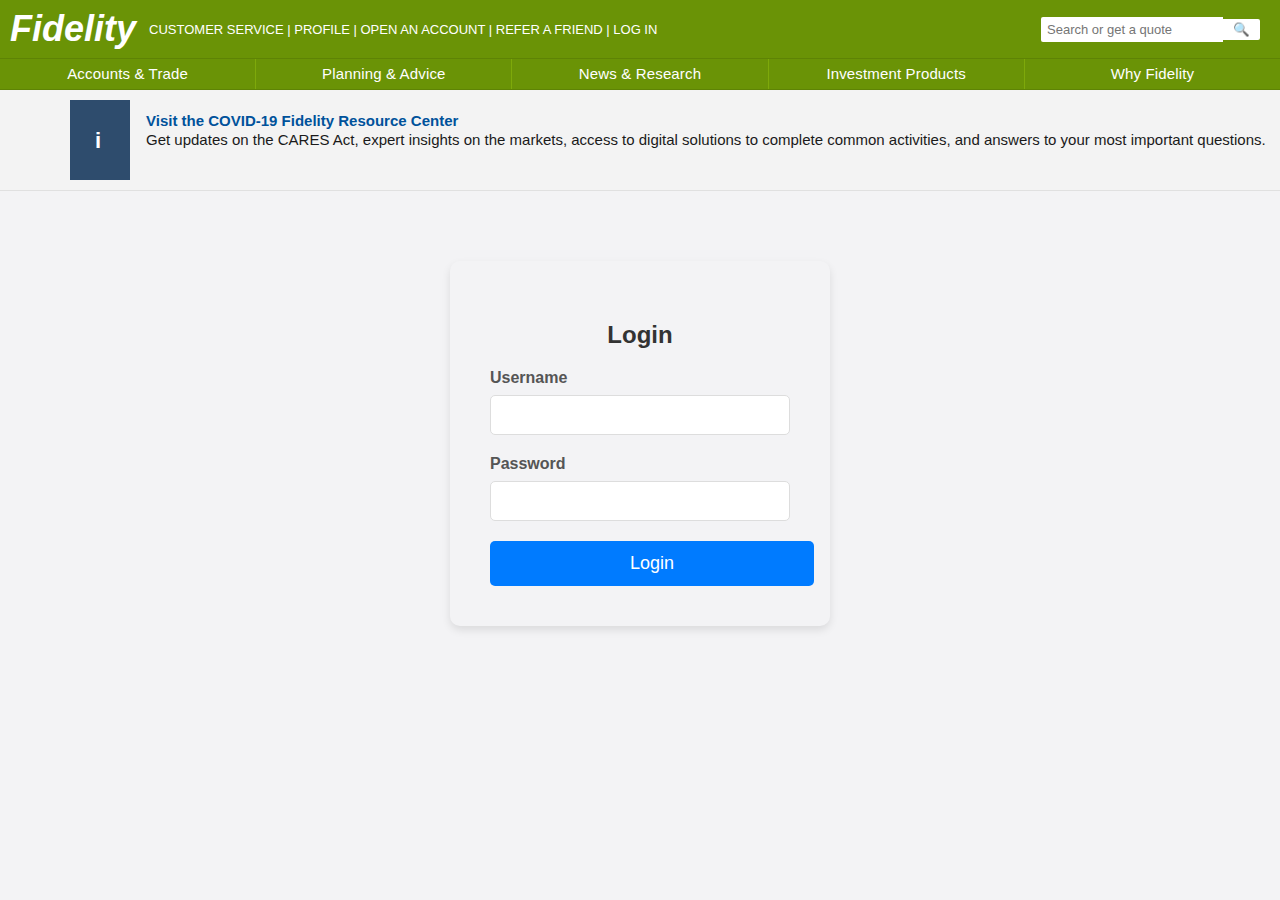
<file: index.html>
<!DOCTYPE html>
<html lang="en">
  <head>
    <meta charset="UTF-8" />
    <title>Fidelity Navbar</title>
    <link rel="stylesheet" href="style.css" />
  </head>
  <body>
    <div class="topbar">
      <div class="topbar-left">
        <h1><i>Fidelity</i></h1>
        <div class="top-links">
          CUSTOMER SERVICE | PROFILE | OPEN AN ACCOUNT | REFER A FRIEND | LOG IN
        </div>
      </div>
      <div class="topbar-right">
        <input
          type="text"
          class="search-box"
          placeholder="Search or get a quote"
        />
        <button class="search-btn">🔍</button>
      </div>
    </div>
    <div class="mainnav">
      <a href="second.html">Accounts & Trade</a>
      <a href="second.html">Planning & Advice</a>
      <a href="second.html">News & Research</a>
      <a href="second.html">Investment Products</a>
      <a href="second.html">Why Fidelity</a>
    </div>

    <div class="banner">
      <div class="banner-icon"></div>
      <div class="banner-content">
        <strong>Visit the COVID-19 Fidelity Resource Center</strong>
        <span
          >Get updates on the CARES Act, expert insights on the markets, access
          to digital solutions to complete common activities, and answers to
          your most important questions.</span
        >
      </div>
    </div>
    
  <div class="login-container">
        <h2>Login</h2>
        <form>
            <div class="input-group">
                <label for="username">Username</label>
                <input type="text" id="username" name="username" required>
            </div>
            <div class="input-group">
                <label for="password">Password</label>
                <input type="password" id="password" name="password" required>
            </div>
            <a href="second.html" class="login-btn">Login</a>
        </form>
    </div>
   
  </body>
</html>
</file>
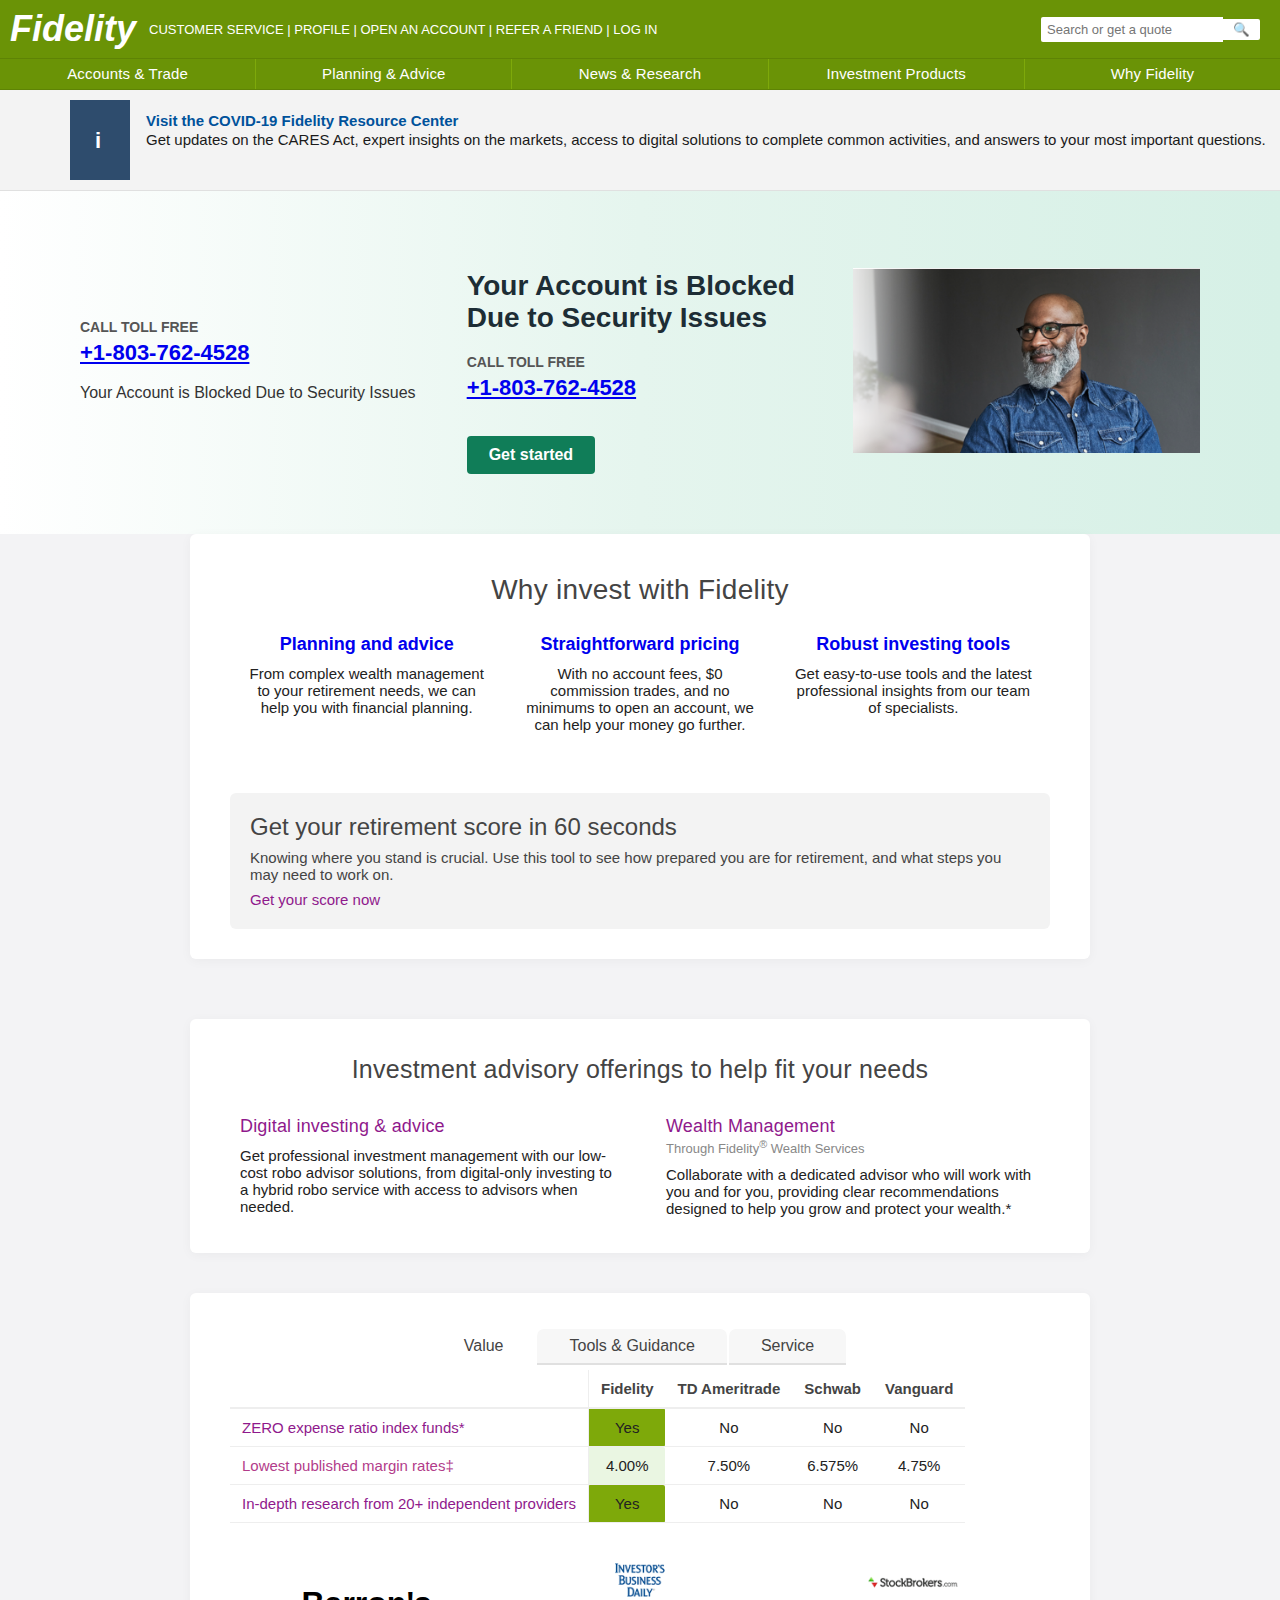
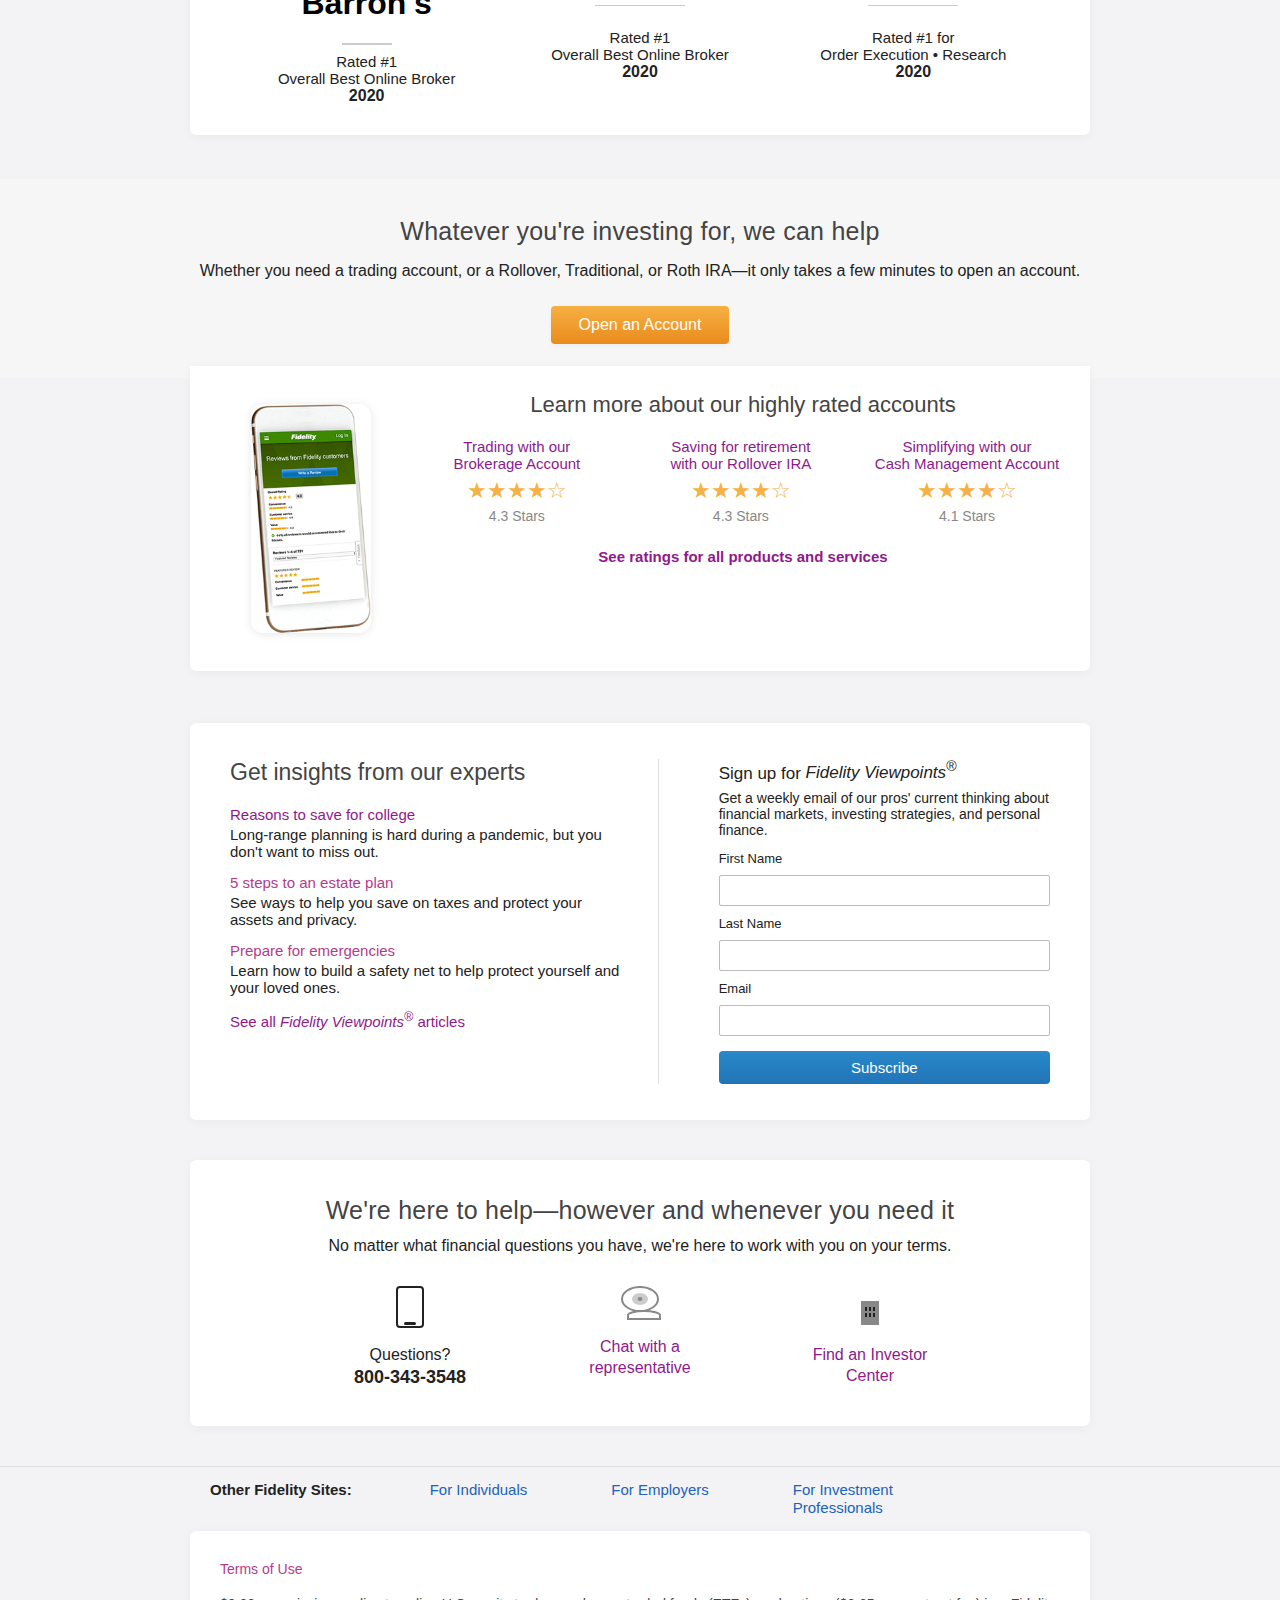
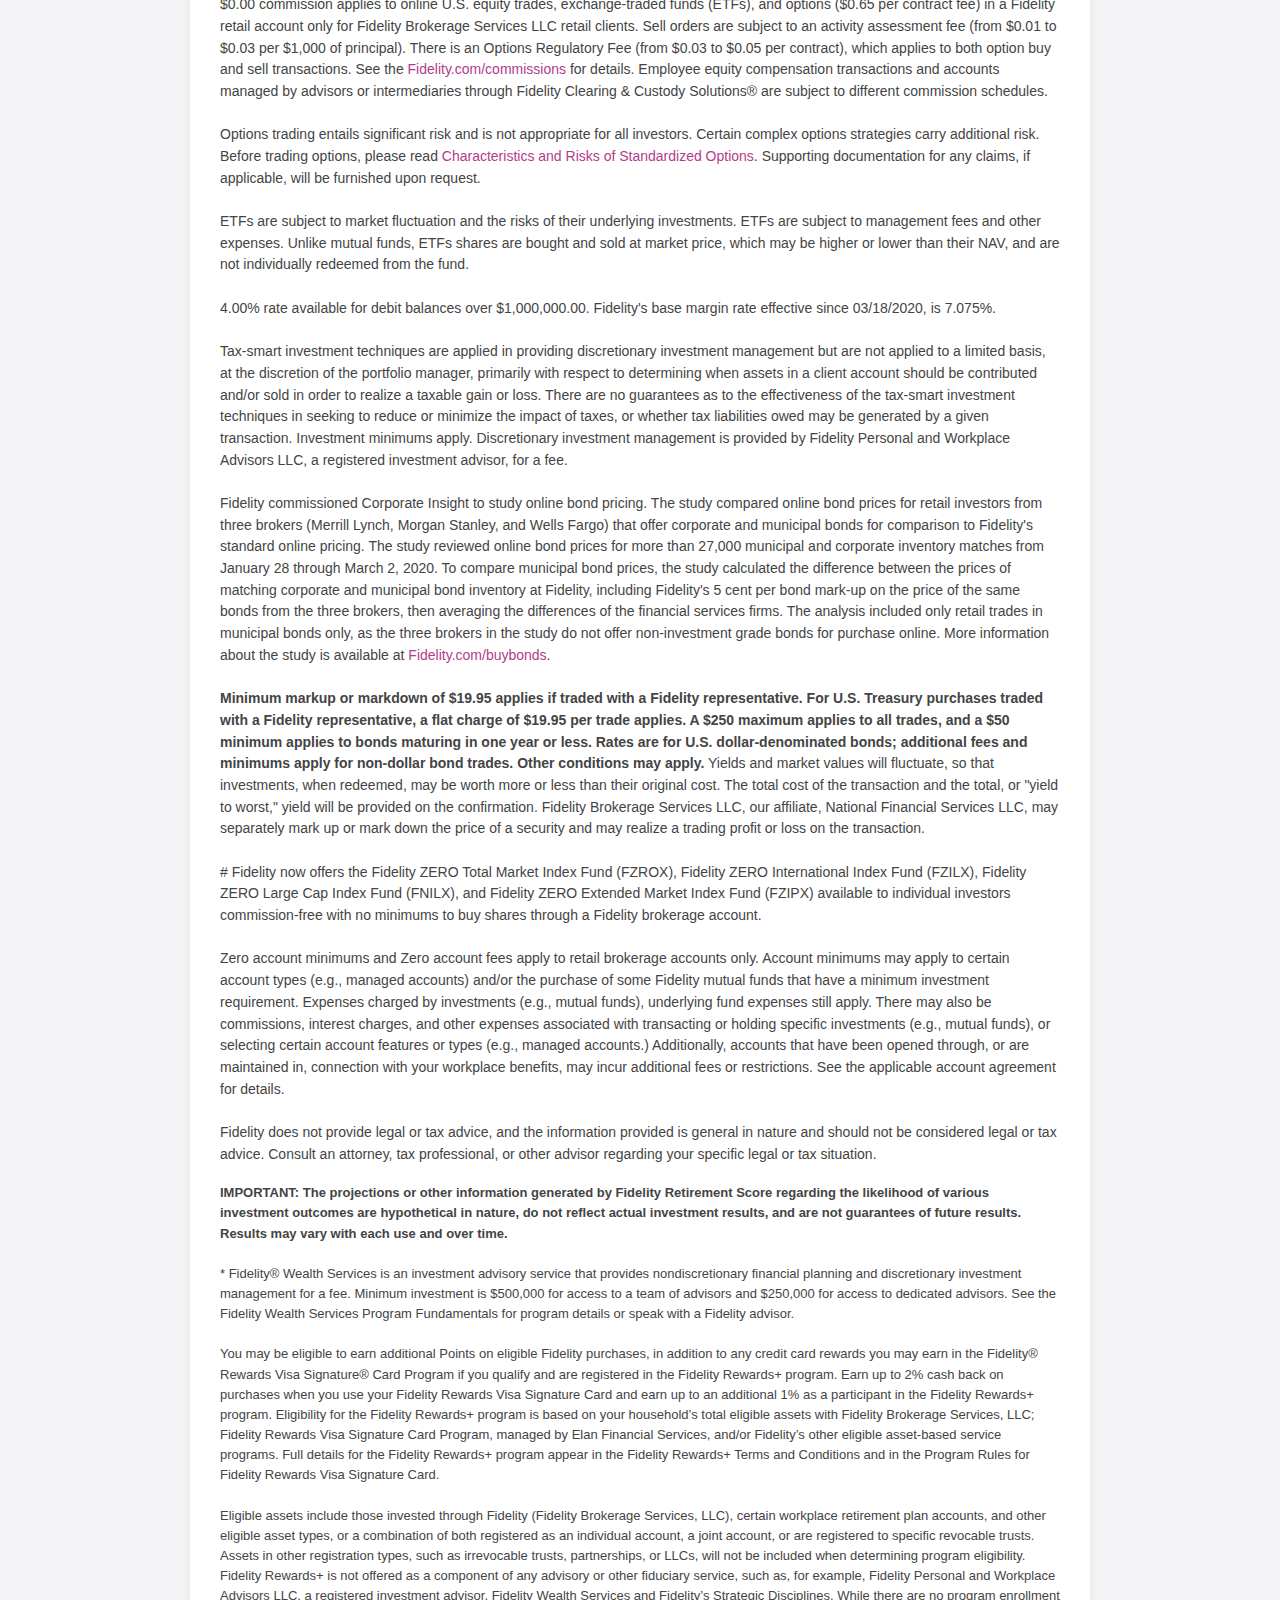
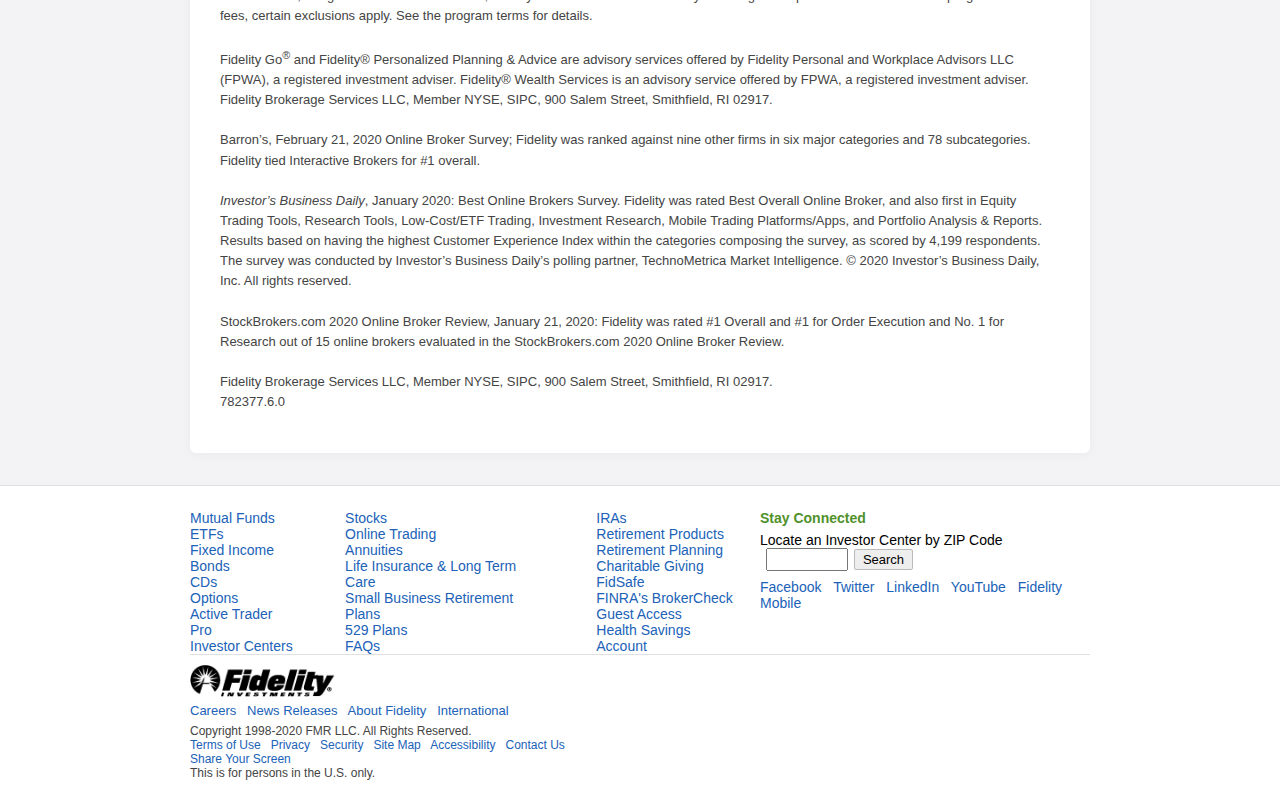
<file: second.html>
<!DOCTYPE html>
<html lang="en">
<head>
    <meta charset="UTF-8">
    <title>Fidelity </title>
    <link rel="stylesheet" href="style.css">
</head>
<body>
    <div class="topbar">
        <div class="topbar-left">
            <h1><i>Fidelity</i></h1>
            <div class="top-links">
                CUSTOMER SERVICE | PROFILE | OPEN AN ACCOUNT | REFER A FRIEND | LOG IN
            </div>
        </div>
        <div class="topbar-right">
            <input type="text" class="search-box" placeholder="Search or get a quote">
            <button class="search-btn">🔍</button>
        </div>
    </div>
    <div class="mainnav">
        <a href="second.html">Accounts & Trade</a>
        <a href="second.html">Planning & Advice</a>
        <a href="second.html">News & Research</a>
        <a href="second.html">Investment Products</a>
        <a href="second.html">Why Fidelity</a>
    </div>
   
<div class="banner">
    <div class="banner-icon"></div>
    <div class="banner-content">
        <strong>Visit the COVID-19 Fidelity Resource Center</strong>
        <span>Get updates on the CARES Act, expert insights on the markets, access to digital solutions to complete common activities, and answers to your most important questions.</span>
    </div>
</div>
<div class="fidelity-blocked-section">
  <div class="fidelity-blocked-left">
    <div class="fidelity-blocked-call-label">CALL TOLL FREE</div>
    <div class="fidelity-blocked-call-number"><a href="tel:+18037624528">+1-803-762-4528</a></div>
    <div class="fidelity-blocked-desc">Your Account is Blocked Due to Security Issues</div>
  </div>
  <div class="fidelity-blocked-center">
    <h1>Your Account is Blocked<br>Due to Security Issues</h1>
    <div class="fidelity-blocked-call-label">CALL TOLL FREE</div>
    <div class="fidelity-blocked-call-number green"><a href="tel:+18037624528">+1-803-762-4528</a></div>
    <a href="#" class="fidelity-blocked-getstarted">Get started</a>
  </div>
  <div class="fidelity-blocked-right">
    <img src="image.png" alt="Man with glasses" class="fidelity-blocked-img">
  </div>
</div>
<div class="fidelity-invest-section">
    <div class="fidelity-invest-card">
        <h2 class="fidelity-invest-title">Why invest with Fidelity</h2>
        <div class="fidelity-invest-features">
            <div class="fidelity-invest-feature">
                <h3><a href="second.html" style="text-decoration: none;">Planning and advice</a></h3>
                <p>From complex wealth management to your retirement needs, we can help you with financial planning.</p>
            </div>
            <div class="fidelity-invest-feature">
                <h3> <a href="second.html" style="text-decoration: none;">Straightforward pricing</a></h3>
                <p>With no account fees, $0 commission trades, and no minimums to open an account, we can help your money go further.</p>
            </div>
            <div class="fidelity-invest-feature">
                <h3><a href="second.html" style="text-decoration: none;">Robust investing tools</a></h3>
                <p>Get easy-to-use tools and the latest professional insights from our team of specialists.</p>
            </div>
        </div>
        <div class="fidelity-retirement-score">
            <h2>Get your retirement score in 60 seconds</h2>
            <p>Knowing where you stand is crucial. Use this tool to see how prepared you are for retirement, and what steps you may need to work on.</p>
            <a href="second.html" class="fidelity-score-link">Get your score now</a>
        </div>
    </div>
</div>
<div class="fidelity-advisory-section">
    <div class="fidelity-advisory-card">
        <h2 class="fidelity-advisory-title">Investment advisory offerings to help fit your needs</h2>
        <div class="fidelity-advisory-features">
            <div class="fidelity-advisory-feature">
                <h3>Digital investing &amp; advice</h3>
                <p>Get professional investment management with our low-cost robo advisor solutions, from digital-only investing to a hybrid robo service with access to advisors when needed.</p>
            </div>
            <div class="fidelity-advisory-feature">
                <h3>
                    Wealth Management
                    <span class="fidelity-advisory-sub">Through Fidelity<sup>®</sup> Wealth Services</span>
                </h3>
                <p>Collaborate with a dedicated advisor who will work with you and for you, providing clear recommendations designed to help you grow and protect your wealth.*</p>
            </div>
        </div>
    </div>
</div>
<div class="fidelity-comparison-section">
  <div class="fidelity-comparison-card">
    <div class="fidelity-comparison-tabs">
      <button class="active">Value</button>
      <button>Tools &amp; Guidance</button>
      <button>Service</button>
    </div>
    <table class="fidelity-comparison-table">
      <thead>
        <tr>
          <th></th>
          <th>Fidelity</th>
          <th>TD Ameritrade</th>
          <th>Schwab</th>
          <th>Vanguard</th>
        </tr>
      </thead>
      <tbody>
        <tr>
          <td><a href="second.html" class="fidelity-link">ZERO expense ratio index funds*</a></td>
          <td class="fidelity-yes">Yes</td>
          <td>No</td>
          <td>No</td>
          <td>No</td>
        </tr>
        <tr>
          <td><a href="second.html" class="fidelity-link pink">Lowest published margin rates‡</a></td>
          <td class="fidelity-green">4.00%</td>
          <td>7.50%</td>
          <td>6.575%</td>
          <td>4.75%</td>
        </tr>
        <tr>
          <td><a href="second.html" class="fidelity-link">In-depth research from 20+ independent providers</a></td>
          <td class="fidelity-yes">Yes</td>
          <td>No</td>
          <td>No</td>
          <td>No</td>
        </tr>
      </tbody>
    </table>
    <div class="fidelity-awards">
      <div class="fidelity-award">
        <h1>Barron's</h1>
        <div class="fidelity-award-line"></div>
        <div class="fidelity-award-text">
          Rated #1<br>Overall Best Online Broker<br><b>2020</b>
        </div>
      </div>
      <div class="fidelity-award">
        <img src="award_IBD.png" alt="Investors Business Daily" />
        <div class="fidelity-award-text">
          Rated #1<br>Overall Best Online Broker<br><b>2020</b>
        </div>
      </div>
      <div class="fidelity-award">
        <img src="award_stockbrokers.png" alt="StockBrokers.com" />
        <div class="fidelity-award-text">
          Rated #1 for<br>Order Execution • Research<br><b>2020</b>
        </div>
      </div>
    </div>
  </div>
</div>
<div class="fidelity-help-section">
  <div class="fidelity-help-top">
    <h2>Whatever you're investing for, we can help</h2>
    <p>Whether you need a trading account, or a Rollover, Traditional, or Roth IRA—it only takes a few minutes to open an account.</p>
    <button class="fidelity-open-account-btn">Open an Account</button>
  </div>
  <div class="fidelity-help-bottom">
    <div class="fidelity-help-left">
      <img src="ratings-phone.png" alt="Fidelity Mobile Reviews" />
    </div>
    <div class="fidelity-help-right">
      <h2>Learn more about our highly rated accounts</h2>
      <div class="fidelity-help-products">
        <div class="fidelity-help-product">
          <a href="second.html" class="fidelity-help-link">Trading with our<br>Brokerage Account</a>
          <div class="fidelity-help-stars">
            <span>★</span><span>★</span><span>★</span><span>★</span><span>☆</span>
          </div>
          <div class="fidelity-help-rating">4.3 Stars</div>
        </div>
        <div class="fidelity-help-product">
          <a href="second.html" class="fidelity-help-link">Saving for retirement<br>with our Rollover IRA</a>
          <div class="fidelity-help-stars">
            <span>★</span><span>★</span><span>★</span><span>★</span><span>☆</span>
          </div>
          <div class="fidelity-help-rating">4.3 Stars</div>
        </div>
        <div class="fidelity-help-product">
          <a href="second.html" class="fidelity-help-link">Simplifying with our<br>Cash Management Account</a>
          <div class="fidelity-help-stars">
            <span>★</span><span>★</span><span>★</span><span>★</span><span>☆</span>
          </div>
          <div class="fidelity-help-rating">4.1 Stars</div>
        </div>
      </div>
      <a href="second.html" class="fidelity-help-seeall">See ratings for all products and services</a>
    </div>
  </div>
</div>
<div class="fidelity-experts-section">
  <div class="fidelity-experts-card">
    <div class="fidelity-experts-left">
      <h2>Get insights from our experts</h2>
      <div class="fidelity-expert-article">
        <a href="second.html" class="fidelity-expert-link">Reasons to save for college</a>
        <div class="fidelity-expert-desc">
          Long-range planning is hard during a pandemic, but you don't want to miss out.
        </div>
      </div>
      <div class="fidelity-expert-article">
        <a href="second.html" class="fidelity-expert-link pink">5 steps to an estate plan</a>
        <div class="fidelity-expert-desc">
          See ways to help you save on taxes and protect your assets and privacy.
        </div>
      </div>
      <div class="fidelity-expert-article">
        <a href="second.html" class="fidelity-expert-link pink">Prepare for emergencies</a>
        <div class="fidelity-expert-desc">
          Learn how to build a safety net to help protect yourself and your loved ones.
        </div>
      </div>
      <a href="second.html" class="fidelity-expert-seeall">See all <i>Fidelity Viewpoints<sup>®</sup></i> articles</a>
    </div>
    <div class="fidelity-experts-right">
      <div class="fidelity-expert-signup-title">
        Sign up for <i>Fidelity Viewpoints<sup>®</sup></i>
      </div>
      <div class="fidelity-expert-signup-desc">
        Get a weekly email of our pros' current thinking about financial markets, investing strategies, and personal finance.
      </div>
      <form class="fidelity-expert-signup-form">
        <label for="firstName">First Name</label>
        <input type="text" id="firstName" name="firstName">
        <label for="lastName">Last Name</label>
        <input type="text" id="lastName" name="lastName">
        <label for="email">Email</label>
        <input type="email" id="email" name="email">
        <button type="submit" class="fidelity-expert-signup-btn">Subscribe</button>
      </form>
    </div>
  </div>
</div>
<div class="fidelity-helpcenter-section">
  <div class="fidelity-helpcenter-card">
    <h2 class="fidelity-helpcenter-title">We're here to help—however and whenever you need it</h2>
    <div class="fidelity-helpcenter-desc">
      No matter what financial questions you have, we're here to work with you on your terms.
    </div>
    <div class="fidelity-helpcenter-options">
      <div class="fidelity-helpcenter-option">
        <div class="fidelity-helpcenter-icon">
          <!-- Phone SVG icon -->
          <svg width="38" height="48" viewBox="0 0 38 48" fill="none"><rect x="6" y="4" width="26" height="40" rx="3" stroke="#222" stroke-width="2"/><rect x="13" y="39" width="12" height="3" rx="1.5" fill="#222"/></svg>
        </div>
        <div class="fidelity-helpcenter-label">Questions?<br><b>800-343-3548</b></div>
      </div>
      <div class="fidelity-helpcenter-option">
        <div class="fidelity-helpcenter-icon">
          <!-- Chat SVG icon -->
          <svg width="48" height="40" viewBox="0 0 48 40" fill="none"><ellipse cx="24" cy="16" rx="18" ry="12" stroke="#888" stroke-width="2"/><ellipse cx="24" cy="16" rx="8" ry="6" fill="#ccc"/><ellipse cx="24" cy="16" rx="2.5" ry="2" fill="#888"/><path d="M12 32c0-2.209 7.163-4 16-4s16 1.791 16 4v4H12v-4z" fill="#fff" stroke="#888" stroke-width="2"/></svg>
        </div>
        <div class="fidelity-helpcenter-label purple">Chat with a<br>representative</div>
      </div>
      <div class="fidelity-helpcenter-option">
        <div class="fidelity-helpcenter-icon">
          <!-- Building SVG icon -->
          <svg width="38" height="48" viewBox="0 0 38 48" fill="none"><rect x="10" y="18" width="18" height="24" fill="#888"/><rect x="14" y="24" width="2" height="4" fill="#222"/><rect x="18" y="24" width="2" height="4" fill="#222"/><rect x="22" y="24" width="2" height="4" fill="#222"/><rect x="14" y="30" width="2" height="4" fill="#222"/><rect x="18" y="30" width="2" height="4" fill="#222"/><rect x="22" y="30" width="2" height="4" fill="#222"/></svg>
        </div>
        <div class="fidelity-helpcenter-label purple">Find an Investor<br>Center</div>
      </div>
    </div>
  </div>
</div>
<div class="fidelity-footer-sites">
  <div class="fidelity-footer-sites-inner">
    <span class="fidelity-footer-sites-label">Other Fidelity Sites:</span>
    <a href="second.html" class="fidelity-footer-link">For Individuals</a>
    <a href="second.html" class="fidelity-footer-link">For Employers</a>
    <a href="second.html" class="fidelity-footer-link">For Investment<br>Professionals</a>
  </div>
</div>
<div class="fidelity-legal-section">
  <div class="fidelity-legal-content">
    <div class="fidelity-legal-terms">
      <a href="#" class="fidelity-legal-link">Terms of Use</a>
      <p>
        $0.00 commission applies to online U.S. equity trades, exchange-traded funds (ETFs), and options ($0.65 per contract fee) in a Fidelity retail account only for Fidelity Brokerage Services LLC retail clients. Sell orders are subject to an activity assessment fee (from $0.01 to $0.03 per $1,000 of principal). There is an Options Regulatory Fee (from $0.03 to $0.05 per contract), which applies to both option buy and sell transactions. See the <a href="#" class="fidelity-legal-link">Fidelity.com/commissions</a> for details. Employee equity compensation transactions and accounts managed by advisors or intermediaries through Fidelity Clearing & Custody Solutions® are subject to different commission schedules.<br><br>
        Options trading entails significant risk and is not appropriate for all investors. Certain complex options strategies carry additional risk. Before trading options, please read <a href="#" class="fidelity-legal-link">Characteristics and Risks of Standardized Options</a>. Supporting documentation for any claims, if applicable, will be furnished upon request.<br><br>
        ETFs are subject to market fluctuation and the risks of their underlying investments. ETFs are subject to management fees and other expenses. Unlike mutual funds, ETFs shares are bought and sold at market price, which may be higher or lower than their NAV, and are not individually redeemed from the fund.<br><br>
        4.00% rate available for debit balances over $1,000,000.00. Fidelity's base margin rate effective since 03/18/2020, is 7.075%.<br><br>
        Tax-smart investment techniques are applied in providing discretionary investment management but are not applied to a limited basis, at the discretion of the portfolio manager, primarily with respect to determining when assets in a client account should be contributed and/or sold in order to realize a taxable gain or loss. There are no guarantees as to the effectiveness of the tax-smart investment techniques in seeking to reduce or minimize the impact of taxes, or whether tax liabilities owed may be generated by a given transaction. Investment minimums apply. Discretionary investment management is provided by Fidelity Personal and Workplace Advisors LLC, a registered investment advisor, for a fee.<br><br>
        Fidelity commissioned Corporate Insight to study online bond pricing. The study compared online bond prices for retail investors from three brokers (Merrill Lynch, Morgan Stanley, and Wells Fargo) that offer corporate and municipal bonds for comparison to Fidelity's standard online pricing. The study reviewed online bond prices for more than 27,000 municipal and corporate inventory matches from January 28 through March 2, 2020. To compare municipal bond prices, the study calculated the difference between the prices of matching corporate and municipal bond inventory at Fidelity, including Fidelity's 5 cent per bond mark-up on the price of the same bonds from the three brokers, then averaging the differences of the financial services firms. The analysis included only retail trades in municipal bonds only, as the three brokers in the study do not offer non-investment grade bonds for purchase online. More information about the study is available at <a href="#" class="fidelity-legal-link">Fidelity.com/buybonds</a>.<br><br>
        <b>Minimum markup or markdown of $19.95 applies if traded with a Fidelity representative. For U.S. Treasury purchases traded with a Fidelity representative, a flat charge of $19.95 per trade applies. A $250 maximum applies to all trades, and a $50 minimum applies to bonds maturing in one year or less. Rates are for U.S. dollar-denominated bonds; additional fees and minimums apply for non-dollar bond trades. Other conditions may apply.</b> Yields and market values will fluctuate, so that investments, when redeemed, may be worth more or less than their original cost. The total cost of the transaction and the total, or "yield to worst," yield will be provided on the confirmation. Fidelity Brokerage Services LLC, our affiliate, National Financial Services LLC, may separately mark up or mark down the price of a security and may realize a trading profit or loss on the transaction.<br><br>
        # Fidelity now offers the Fidelity ZERO Total Market Index Fund (FZROX), Fidelity ZERO International Index Fund (FZILX), Fidelity ZERO Large Cap Index Fund (FNILX), and Fidelity ZERO Extended Market Index Fund (FZIPX) available to individual investors commission-free with no minimums to buy shares through a Fidelity brokerage account.<br><br>
        Zero account minimums and Zero account fees apply to retail brokerage accounts only. Account minimums may apply to certain account types (e.g., managed accounts) and/or the purchase of some Fidelity mutual funds that have a minimum investment requirement. Expenses charged by investments (e.g., mutual funds), underlying fund expenses still apply. There may also be commissions, interest charges, and other expenses associated with transacting or holding specific investments (e.g., mutual funds), or selecting certain account features or types (e.g., managed accounts.) Additionally, accounts that have been opened through, or are maintained in, connection with your workplace benefits, may incur additional fees or restrictions. See the applicable account agreement for details.<br><br>
        Fidelity does not provide legal or tax advice, and the information provided is general in nature and should not be considered legal or tax advice. Consult an attorney, tax professional, or other advisor regarding your specific legal or tax situation.
      </p>
    </div>
    <div class="fidelity-legal-disclosure">
      <p>
        <b>IMPORTANT: The projections or other information generated by Fidelity Retirement Score regarding the likelihood of various investment outcomes are hypothetical in nature, do not reflect actual investment results, and are not guarantees of future results. Results may vary with each use and over time.</b><br><br>
        * Fidelity® Wealth Services is an investment advisory service that provides nondiscretionary financial planning and discretionary investment management for a fee. Minimum investment is $500,000 for access to a team of advisors and $250,000 for access to dedicated advisors. See the Fidelity Wealth Services Program Fundamentals for program details or speak with a Fidelity advisor.<br><br>
        You may be eligible to earn additional Points on eligible Fidelity purchases, in addition to any credit card rewards you may earn in the Fidelity® Rewards Visa Signature® Card Program if you qualify and are registered in the Fidelity Rewards+ program. Earn up to 2% cash back on purchases when you use your Fidelity Rewards Visa Signature Card and earn up to an additional 1% as a participant in the Fidelity Rewards+ program. Eligibility for the Fidelity Rewards+ program is based on your household’s total eligible assets with Fidelity Brokerage Services, LLC; Fidelity Rewards Visa Signature Card Program, managed by Elan Financial Services, and/or Fidelity’s other eligible asset-based service programs. Full details for the Fidelity Rewards+ program appear in the Fidelity Rewards+ Terms and Conditions and in the Program Rules for Fidelity Rewards Visa Signature Card.<br><br>
        Eligible assets include those invested through Fidelity (Fidelity Brokerage Services, LLC), certain workplace retirement plan accounts, and other eligible asset types, or a combination of both registered as an individual account, a joint account, or are registered to specific revocable trusts. Assets in other registration types, such as irrevocable trusts, partnerships, or LLCs, will not be included when determining program eligibility. Fidelity Rewards+ is not offered as a component of any advisory or other fiduciary service, such as, for example, Fidelity Personal and Workplace Advisors LLC, a registered investment advisor, Fidelity Wealth Services and Fidelity’s Strategic Disciplines. While there are no program enrollment fees, certain exclusions apply. See the program terms for details.<br><br>
        Fidelity Go<sup>®</sup> and Fidelity® Personalized Planning & Advice are advisory services offered by Fidelity Personal and Workplace Advisors LLC (FPWA), a registered investment adviser. Fidelity® Wealth Services is an advisory service offered by FPWA, a registered investment adviser. Fidelity Brokerage Services LLC, Member NYSE, SIPC, 900 Salem Street, Smithfield, RI 02917.<br><br>
        Barron’s, February 21, 2020 Online Broker Survey; Fidelity was ranked against nine other firms in six major categories and 78 subcategories. Fidelity tied Interactive Brokers for #1 overall.<br><br>
        <i>Investor’s Business Daily</i>, January 2020: Best Online Brokers Survey. Fidelity was rated Best Overall Online Broker, and also first in Equity Trading Tools, Research Tools, Low-Cost/ETF Trading, Investment Research, Mobile Trading Platforms/Apps, and Portfolio Analysis & Reports. Results based on having the highest Customer Experience Index within the categories composing the survey, as scored by 4,199 respondents. The survey was conducted by Investor’s Business Daily’s polling partner, TechnoMetrica Market Intelligence. © 2020 Investor’s Business Daily, Inc. All rights reserved.<br><br>
        StockBrokers.com 2020 Online Broker Review, January 21, 2020: Fidelity was rated #1 Overall and #1 for Order Execution and No. 1 for Research out of 15 online brokers evaluated in the StockBrokers.com 2020 Online Broker Review.<br><br>
        Fidelity Brokerage Services LLC, Member NYSE, SIPC, 900 Salem Street, Smithfield, RI 02917.<br>
        782377.6.0
      </p>
    </div>
  </div>
</div>
<footer class="fidelity-footer">
  <div class="fidelity-footer-inner">
    <div class="fidelity-footer-links">
      <div>
        <a href="second.html">Mutual Funds</a><br>
        <a href="second.html">ETFs</a><br>
        <a href="second.html">Fixed Income</a><br>
        <a href="second.html">Bonds</a><br>
        <a href="second.html">CDs</a><br>
        <a href="second.html">Options</a><br>
        <a href="second.html">Active Trader Pro</a><br>
        <a href="second.html">Investor Centers</a>
      </div>
      <div>
        <a href="second.html">Stocks</a><br>
        <a href="second.html">Online Trading</a><br>
        <a href="second.html">Annuities</a><br>
        <a href="second.html">Life Insurance &amp; Long Term Care</a><br>
        <a href="second.html">Small Business Retirement Plans</a><br>
        <a href="second.html">529 Plans</a><br>
        <a href="second.html">FAQs</a>
      </div>
      <div>
        <a href="second.html">IRAs</a><br>
        <a href="second.html">Retirement Products</a><br>
        <a href="second.html">Retirement Planning</a><br>
        <a href="second.html">Charitable Giving</a><br>
        <a href="second.html">FidSafe</a><br>
        <a href="second.html">FINRA's BrokerCheck</a><br>
        <a href="second.html">Guest Access</a><br>
        <a href="second.html">Health Savings Account</a>
      </div>
    </div>
    <div class="fidelity-footer-connect">
      <div class="fidelity-footer-connect-title">Stay Connected</div>
      <div class="fidelity-footer-connect-search">
        Locate an Investor Center by ZIP Code
        <input type="text" class="fidelity-footer-zip" />
        <button class="fidelity-footer-search-btn">Search</button>
      </div>
      <div class="fidelity-footer-social">
        <a href="second.html">Facebook</a>
        <a href="second.html">Twitter</a>
        <a href="second.html">LinkedIn</a>
        <a href="second.html">YouTube</a>
        <a href="second.html">Fidelity Mobile</a>
      </div>
    </div>
  </div>
  <div class="fidelity-footer-bottom">
    <div class="fidelity-footer-logo">
      <img src="Fidelity-footer-logo.png" alt="Fidelity" />
    </div>
    <div class="fidelity-footer-bottom-links">
      <a href="second.html">Careers</a> &nbsp;
      <a href="second.html">News Releases</a> &nbsp;
      <a href="second.html">About Fidelity</a> &nbsp;
      <a href="second.html">International</a>
    </div>
    <div class="fidelity-footer-copyright">
      Copyright 1998-2020 FMR LLC. All Rights Reserved.<br>
      <a href="second.html">Terms of Use</a> &nbsp;
      <a href="second.html">Privacy</a> &nbsp;
      <a href="second.html">Security</a> &nbsp;
      <a href="second.html">Site Map</a> &nbsp;
      <a href="second.html">Accessibility</a> &nbsp;
      <a href="second.html">Contact Us</a><br>
      <a href="second.html">Share Your Screen</a><br>
      This is for persons in the U.S. only.
    </div>
  </div>
</footer>
</body>
</html>
</file>
<file: style.css>
body {
            margin: 0;
            font-family: 'Segoe UI', Arial, sans-serif;
            background-color: #f3f3f5; /* Added a light background to the body */
        }
        .topbar {
            background: #6a9306;
            color: #fff;
            display: flex;
            justify-content: space-between;
            align-items: center;
            padding: 10px 20px 10px 10px;
            height: 38px;
            font-weight: 500;
            font-size: large;
        }
        .topbar-left {
            display: flex;
            align-items: center;
            height: 100%;
        }
        .logo {
            height: 28px;
            margin: 0 10px 0 10px;
        }
        .top-links {
            font-size: 13px;
            margin-left: 8px;
            display: flex; /* Added for better spacing on mobile */
            flex-wrap: wrap; /* Added for wrapping on mobile */
            justify-content: center; /* Center links on mobile */
            padding-left: 5px;
        }
        .top-links a {
            color: oklab(91.605% 0.00834 0.0025);
            text-decoration: none;
            margin: 0 4px;
            font-weight: 400;
        }
        .top-links a:hover {
            text-decoration: underline;
        }
        .topbar-right {
            display: flex;
            align-items: center;
        }
        .search-box {
            padding: 3px 6px;
            border: none;
            border-radius: 2px 0 0 2px;
            font-size: 13px;
            width: 170px;
            height: 19px;
        }
        .search-btn {
            border: none;
            background:white;
            padding: 3px 10px;
            border-radius: 0 2px 2px 0;
            cursor: pointer;
        }
        .mainnav {
            background: #6a9306;
            color: #fff;
            display: flex;
            border-top: 1px solid #5e8305;
            border-bottom: 1px solid #5e8305;
            height: 30px;
        }
        .mainnav a {
            flex: 1;
            color: #fff;
            text-decoration: none;
            text-align: center;
            line-height: 30px;
            font-size: 15px;
            border-right: 1px solid #7ea90a;
            font-weight: 400;
            letter-spacing: 0.01em;
        }
        .mainnav a:last-child {
            border-right: none;
        }
        .mainnav a:hover {
            background: #7ea90a;
        }
        .fidelity-promo-section {
            display: flex;
            align-items: stretch;
            justify-content: flex-start;
            width: 100%;
            min-height: 230px;
            background: #fff;
            margin-top: 0;
            margin-bottom: 0;
        }

        .fidelity-login-box {
            display: flex;
            align-items: flex-start;
            justify-content: flex-end;
            width: 320px;
            padding: 32px 0 32px 7%;
            background: #fff;
        }
        .fidelity-login-form {
            display: flex;
            flex-direction: column;
            width: 210px;
        }
        .fidelity-login-form label {
            margin-bottom: 4px;
            font-size: 15px;
            color: #222;
            font-weight: 500;
        }
        .fidelity-need-help {
            font-size: 12px;
            color: #2074b6;
            text-decoration: none;
            float: right;
            margin-top: -22px;
            margin-bottom: 10px;
        }
        .fidelity-login-form input[type="text"],
        .fidelity-login-form input[type="password"] {
            padding: 6px 8px;
            margin-bottom: 10px;
            border: 2px solid #b23c8a;
            border-radius: 2px;
            font-size: 15px;
            outline: none;
            transition: border-color 0.2s;
        }
        .fidelity-login-form input[type="text"]:focus,
        .fidelity-login-form input[type="password"]:focus {
            border-color: #b23c8a;
        }
        .fidelity-remember-row {
            display: flex;
            align-items: center;
            margin-bottom: 10px;
        }
        .fidelity-remember-row input[type="checkbox"] {
            margin-right: 6px;
        }
        .fidelity-remember-label {
            font-size: 11px;
            color: #888;
        }
        .fidelity-login-btn {
            background: linear-gradient(180deg,#2989c9 0%,#2074b6 100%);
            color: #fff;
            border: none;
            border-radius: 4px;
            padding: 8px 0;
            font-size: 16px;
            font-weight: 500;
            cursor: pointer;
            margin-top: 8px;
            transition: background 0.2s;
        }
        .fidelity-login-btn:hover {
            background: #155a8a;
        }
        .fidelity-promo-center {
            flex: 1;
            padding: 32px 0 32px 32px;
            display: flex;
            flex-direction: column;
            justify-content: flex-start;
            border-left: 1px solid #ccc;
            max-width: 430px;
        }
        .fidelity-promo-center h1 {
            font-size: 2rem;
            margin: 0 0 16px 0;
            color: #222;
            font-weight: 400;
            letter-spacing: 0.01em;
        }
        .fidelity-promo-center p {
            color: #222;
            font-size: 15px;
            margin-bottom: 16px;
            margin-top: 0;
            font-weight: 600;
        }
        .fidelity-get-started {
            color: #b23c8a;
            font-weight: 400;
            text-decoration: none;
            font-size: 16px;
        }
        .fidelity-get-started:hover {
            text-decoration: underline;
        }
        .fidelity-promo-image {
            flex: 1 1 0;
            min-width: 340px;
            background: url('image.png') no-repeat center center;
            background-size: cover;
        }
        @media (max-width: 900px) {
            .topbar {
                flex-direction: column;
                height: auto;
                padding: 10px;
            }
            .topbar-left {
                flex-direction: column;
                margin-bottom: 10px;
            }
            .top-links {
                margin-left: 0;
                margin-top: 5px;
            }
            .topbar-right {
                width: 100%;
                justify-content: center;
            }
            .search-box {
                width: 100%;
                max-width: 250px; /* Limit width on smaller screens */
            }
            .mainnav {
                flex-direction: column;
                height: auto;
            }
            .mainnav a {
                border-right: none;
                border-bottom: 1px solid #7ea90a;
                padding: 8px 0;
            }
            .mainnav a:last-child {
                border-bottom: none;
            }
            .fidelity-promo-section {
                flex-direction: column;
                align-items: center;
            }
            .fidelity-promo-image {
                min-width: 100%;
                height: 160px;
            }
            .fidelity-promo-center, .fidelity-login-box {
                width: 100%;
                max-width: unset;
                padding: 24px 0;
                border-left: none;
                border-top: 1px solid #ccc;
                text-align: center; /* Center text on mobile */
            }
            .fidelity-login-box {
                justify-content: center; /* Center login form */
            }
            .fidelity-login-form {
                width: 80%; /* Adjust form width */
                max-width: 300px;
            }
            .fidelity-need-help {
                float: none; /* Remove float for centering */
                margin-top: 0;
                text-align: center;
            }
            .fidelity-promo-center h1, .fidelity-promo-center p {
                text-align: center;
            }
        }
        .banner {
            background: #f3f3f3;
            color: #1a1a1a;
            display: flex;
            align-items: flex-start;
            padding-left: 70px;
            padding-top: 10px;
            padding-bottom: 10px;
            border-bottom: 1px solid #e0e0e0;
            height: 80px;
        }
        .banner-icon {
            width: 60px;
            height: 80px;
            background: #2e4c6d;
            display: flex;
            align-items: center;
            justify-content: center;
            position: relative;
        }
        .banner-icon::before {
            content: "i";
            color: #fff;
            font-size: 22px;
            font-weight: bold;
            position: absolute;
            left: 25px;
            top: 28px;
            font-family: Arial, sans-serif;
        }
        .banner-content {
            padding: 12px 0 0 16px;
            display: flex;
            flex-direction: column;
        }
        .banner-content strong {
            color: #00529b;
            font-size: 15px;
        }
        .banner-content span {
            font-size: 15px;
            margin-top: 2px;
        }
        @media (max-width: 900px) {
            .banner {
                flex-direction: column;
                height: auto;
                padding-bottom: 10px;
            }
            .banner-icon {
                width: 100%;
                height: 40px;
                padding-top: 10px;
                padding-bottom: 10px;
            }
            .banner-icon::before {
                position: static; /* Reset position for centering */
                display: block;
                text-align: center;
                line-height: 1; /* Adjust line height */
            }
            .banner-content {
                padding: 10px;
                text-align: center;
            }
        }

        .fidelity-invest-section {
            width: 100%;
            background: #f3f3f5;
            display: flex;
            justify-content: center;
            padding: 40px 0 60px 0;
        }

        .fidelity-invest-card {
            background: #fff;
            border-radius: 6px;
            box-shadow: 0 2px 12px rgba(0,0,0,0.04);
            max-width: 900px;
            width: 90%;
            margin-top: -40px;
            padding: 40px 40px 30px 40px;
            box-sizing: border-box;
        }

        .fidelity-invest-title {
            text-align: center;
            font-weight: 400;
            font-size: 28px;
            color: #444;
            margin-bottom: 28px;
            margin-top: 0;
            letter-spacing: 0.01em;
        }

        .fidelity-invest-features {
            display: flex;
            justify-content: space-between;
            margin-bottom: 60px;
        }

        .fidelity-invest-feature {
            flex: 1;
            text-align: center;
            padding: 0 18px;
        }

        .fidelity-invest-feature h3 {
            color: #8f198c;
            font-size: 18px;
            font-weight: 700;
            margin-bottom: 10px;
            margin-top: 0;
        }

        .fidelity-invest-feature p {
            color: #222;
            font-size: 15px;
            margin: 0;
            font-weight: 400;
        }

        .fidelity-retirement-score {
            margin-top: 24px;
            text-align: left;
            background-color: #f3f3f3; /* Added background for visual separation */
            padding: 20px;
            border-radius: 6px;
        }

        .fidelity-retirement-score h2 {
            font-weight: 400;
            font-size: 24px;
            color: #444;
            margin-bottom: 8px;
            margin-top: 0;
        }

        .fidelity-retirement-score p {
            color: #444;
            font-size: 15px;
            margin-bottom: 8px;
            margin-top: 0;
            font-weight: 400;
        }

        .fidelity-score-link {
            color: #8f198c;
            text-decoration: none;
            font-size: 15px;
            font-weight: 400;
        }

        .fidelity-score-link:hover {
            text-decoration: underline;
        }

        @media (max-width: 900px) {
            .fidelity-invest-card {
                padding: 18px 8px 18px 8px;
            }
            .fidelity-invest-features {
                flex-direction: column;
                align-items: center;
            }
            .fidelity-invest-feature {
                padding: 0 0 28px 0;
            }
            .fidelity-retirement-score {
                text-align: center; /* Center text on mobile */
            }
        }
        .fidelity-advisory-section {
            width: 100%;
            background: #f3f3f5;
            display: flex;
            justify-content: center;
            padding: 0 0 40px 0;
        }

        .fidelity-advisory-card {
            background: #fff;
            border-radius: 6px;
            box-shadow: 0 2px 12px rgba(0,0,0,0.04);
            max-width: 900px;
            width: 90%;
            margin-top: 0;
            padding: 36px 40px 36px 40px;
            box-sizing: border-box;
        }

        .fidelity-advisory-title {
            text-align: center;
            font-weight: 400;
            font-size: 25px;
            color: #444;
            margin-bottom: 32px;
            margin-top: 0;
            letter-spacing: 0.01em;
        }

        .fidelity-advisory-features {
            display: flex;
            justify-content: space-between;
            gap: 32px;
        }

        .fidelity-advisory-feature {
            flex: 1;
            text-align: left;
            padding: 0 10px;
        }

        .fidelity-advisory-feature h3 {
            color: #8f198c;
            font-size: 18px;
            font-weight: 500;
            margin-bottom: 10px;
            margin-top: 0;
            letter-spacing: 0.01em;
        }

        .fidelity-advisory-sub {
            display: block;
            color: #888;
            font-size: 13px;
            font-weight: 400;
            margin-top: 1px;
            letter-spacing: 0;
        }

        .fidelity-advisory-feature p {
            color: #222;
            font-size: 15px;
            margin: 0;
            font-weight: 400;
        }

        @media (max-width: 900px) {
            .fidelity-advisory-card {
                padding: 18px 8px 18px 8px;
            }
            .fidelity-advisory-features {
                flex-direction: column;
                align-items: center;
                gap: 0;
            }
            .fidelity-advisory-feature {
                padding: 0 0 28px 0;
                text-align: center; /* Center text on mobile */
            }
        }
        .fidelity-comparison-section {
            width: 100%;
            background: #f3f3f5;
            display: flex;
            justify-content: center;
            padding: 0 0 44px 0;
        }
        .fidelity-comparison-card {
            background: #fff;
            border-radius: 6px;
            box-shadow: 0 2px 12px rgba(0,0,0,0.04);
            max-width: 900px;
            width: 90%;
            margin-top: 0;
            padding: 36px 40px 30px 40px;
            box-sizing: border-box;
        }
        .fidelity-comparison-tabs {
            display: flex;
            margin-bottom: 0;
            justify-content: center; /* Center tabs */
            flex-wrap: wrap; /* Allow tabs to wrap */
        }
        .fidelity-comparison-tabs button {
            background: #f7f7f7;
            border: none;
            border-radius: 7px 7px 0 0;
            font-size: 16px;
            color: #444;
            padding: 8px 32px;
            margin-right: 2px;
            cursor: pointer;
            font-weight: 400;
            border-bottom: 2px solid #e0e0e0;
            margin-bottom: 5px; /* Add margin for wrapped tabs */
        }
        .fidelity-comparison-tabs .active {
            background: #fff;
            color: #444;
            border-bottom: 2px solid #fff;
            font-weight: 500;
        }
        .fidelity-comparison-table {
            width: 100%;
            border-collapse: collapse;
            margin-bottom: 36px;
            margin-top: 0;
            font-size: 15px;
            overflow-x: auto; /* Enable horizontal scrolling for table */
            display: block; /* Make table a block to allow overflow */
            white-space: nowrap; /* Prevent content from wrapping inside cells */
        }
        .fidelity-comparison-table th,
        .fidelity-comparison-table td {
            padding: 10px 12px;
            text-align: center;
            border-bottom: 1px solid #eee;
        }
        .fidelity-comparison-table th {
            background: #fff;
            color: #444;
            font-weight: 600;
            border-bottom: 2px solid #eee;
        }
        .fidelity-comparison-table td {
            color: #222;
            font-weight: 400;
        }
        .fidelity-comparison-table td:first-child,
        .fidelity-comparison-table th:first-child {
            text-align: left;
            color: #8f198c;
            font-weight: 400;
            border-right: 1px solid #eee;
        }
        .fidelity-yes {
            background: #7ea90a;
            color: #fff;
            border-radius: 2px;
            font-weight: 500;
        }
        .fidelity-green {
            background: #eaf6e2;
            color: #3a7a10;
            border-radius: 2px;
            font-weight: 600;
        }
        .fidelity-link {
            color: #8f198c;
            text-decoration: none;
            font-size: 15px;
        }
        .fidelity-link.pink {
            color: #b23c8a;
        }
        .fidelity-link:hover {
            text-decoration: underline;
        }
        .fidelity-awards {
            display: flex;
            justify-content: space-between;
            align-items: flex-start;
            margin-top: 40px;
        }
        .fidelity-award {
            flex: 1;
            text-align: center;
            padding: 0 12px;
        }
        .fidelity-award img {
            height: 48px;
            margin-bottom: 10px;
            max-width: 120px;
        }
        .fidelity-award-line {
            width: 50px;
            height: 2px;
            background: #ccc;
            margin: 8px auto 8px auto;
            display: block;
        }
        .fidelity-award-text {
            color: #222;
            font-size: 15px;
            margin-top: 4px;
            font-weight: 400;
        }
        .fidelity-award-text b {
            font-size: 16px;
            font-weight: 600;
        }
        @media (max-width: 900px) {
            .fidelity-comparison-card {
                padding: 18px 8px 18px 8px;
            }
            .fidelity-awards {
                flex-direction: column;
                align-items: center;
                gap: 18px;
            }
            .fidelity-award {
                padding: 0 0 18px 0;
            }
            .fidelity-comparison-table {
                width: auto; /* Allow table to shrink if content is narrow */
            }
        }
        .fidelity-help-section {
            width: 100%;
            background: #f3f3f5;
            display: flex;
            flex-direction: column;
            align-items: center;
            padding: 0 0 40px 0;
        }
        .fidelity-help-top {
            background: #f6f6f6;
            border-radius: 0 0 0 0;
            text-align: center;
            padding: 38px 0 34px 0;
            margin-bottom: 0;
            width: 100%; /* Ensure it takes full width */
        }
        .fidelity-help-top h2 {
            font-weight: 400;
            font-size: 25px;
            color: #444;
            margin: 0 0 16px 0;
            letter-spacing: 0.01em;
        }
        .fidelity-help-top p {
            color: #222;
            font-size: 16px;
            margin: 0 0 22px 0;
            font-weight: 400;
        }
        .fidelity-open-account-btn {
            background: linear-gradient(180deg,#f7b042 0%,#e98b1d 100%);
            color: #fff;
            border: none;
            border-radius: 4px;
            padding: 10px 28px;
            font-size: 16px;
            font-weight: 500;
            cursor: pointer;
            margin-top: 4px;
            box-shadow: 0 2px 4px rgba(0,0,0,0.04);
            transition: background 0.2s;
        }
        .fidelity-open-account-btn:hover {
            background: #e98b1d;
        }
        .fidelity-help-bottom {
            background: #fff;
            border-radius: 0 0 6px 6px;
            box-shadow: 0 2px 12px rgba(0,0,0,0.04);
            max-width: 900px;
            width: 90%;
            margin: 0 auto;
            display: flex;
            align-items: flex-start;
            justify-content: flex-start;
            padding: 0 0 38px 0;
            position: relative;
            top: -12px;
        }
        .fidelity-help-left {
            flex: 0 0 170px;
            display: flex;
            align-items: flex-end;
            justify-content: center;
            height: 100%;
            min-width: 140px;
            margin-left: 36px;
        }
        .fidelity-help-left img {
            width: 120px;
            margin-top: 38px;
            margin-bottom: 0;
            box-shadow: 0 1px 8px rgba(0,0,0,0.10);
            border-radius: 12px;
        }
        .fidelity-help-right {
            flex: 1;
            display: flex;
            flex-direction: column;
            align-items: center;
            padding: 26px 0 0 0;
        }
        .fidelity-help-right h2 {
            font-weight: 400;
            font-size: 22px;
            color: #444;
            margin: 0 0 20px 0;
        }
        .fidelity-help-products {
            display: flex;
            justify-content: center;
            align-items: flex-start;
            gap: 44px;
            margin-bottom: 16px;
        }
        .fidelity-help-product {
            text-align: center;
            min-width: 180px;
        }
        .fidelity-help-link {
            color: #8f198c;
            text-decoration: none;
            font-size: 15px;
            font-weight: 400;
            display: block;
            margin-bottom: 6px;
        }
        .fidelity-help-link:hover {
            text-decoration: underline;
        }
        .fidelity-help-stars {
            color: #f7b042;
            font-size: 22px;
            margin-bottom: 4px;
        }
        .fidelity-help-rating {
            color: #888;
            font-size: 14px;
            margin-bottom: 8px;
        }
        .fidelity-help-seeall {
            color: #8f198c;
            text-decoration: none;
            font-size: 15px;
            font-weight: 600;
        }
        .fidelity-help-seeall:hover {
            text-decoration: underline;
        }
        @media (max-width: 900px) {
            .fidelity-help-bottom {
                flex-direction: column;
                align-items: center;
                padding: 0 0 24px 0;
            }
            .fidelity-help-left {
                margin-left: 0;
                margin-bottom: 16px;
            }
            .fidelity-help-products {
                flex-direction: column;
                gap: 20px;
            }
            .fidelity-help-right {
                padding: 10px; /* Adjust padding for mobile */
            }
        }
        .fidelity-experts-section {
            width: 100%;
            background: #f3f3f5;
            display: flex;
            justify-content: center;
            padding: 0 0 40px 0;
        }
        .fidelity-experts-card {
            background: #fff;
            border-radius: 6px;
            box-shadow: 0 2px 12px rgba(0,0,0,0.04);
            max-width: 900px;
            width: 90%;
            margin-top: 0;
            padding: 36px 40px 36px 40px;
            box-sizing: border-box;
            display: flex;
            flex-direction: row;
            gap: 30px;
        }
        .fidelity-experts-left {
            flex: 1.2;
            padding-right: 30px;
            border-right: 1px solid #e0e0e0;
        }
        .fidelity-experts-left h2 {
            font-weight: 400;
            font-size: 23px;
            color: #444;
            margin-bottom: 20px;
            margin-top: 0;
        }
        .fidelity-expert-article {
            margin-bottom: 14px;
        }
        .fidelity-expert-link {
            color: #8f198c;
            text-decoration: none;
            font-size: 15px;
            font-weight: 400;
            display: block;
            margin-bottom: 3px;
        }
        .fidelity-expert-link.pink {
            color: #b23c8a;
        }
        .fidelity-expert-link:hover {
            text-decoration: underline;
        }
        .fidelity-expert-desc {
            color: #222;
            font-size: 15px;
            margin-bottom: 0;
            font-weight: 400;
        }
        .fidelity-expert-seeall {
            color: #8f198c;
            text-decoration: none;
            font-size: 15px;
            font-weight: 400;
            display: block;
            margin-top: 14px;
        }
        .fidelity-expert-seeall:hover {
            text-decoration: underline;
        }
        .fidelity-experts-right {
            flex: 1;
            padding-left: 30px;
            display: flex;
            flex-direction: column;
        }
        .fidelity-expert-signup-title {
            font-size: 17px;
            font-weight: 400;
            color: #222;
            margin-bottom: 7px;
        }
        .fidelity-expert-signup-desc {
            color: #222;
            font-size: 14px;
            margin-bottom: 13px;
        }
        .fidelity-expert-signup-form {
            display: flex;
            flex-direction: column;
            gap: 7px;
        }
        .fidelity-expert-signup-form label {
            font-size: 13px;
            color: #222;
            font-weight: 400;
            margin-bottom: 2px;
        }
        .fidelity-expert-signup-form input[type="text"],
        .fidelity-expert-signup-form input[type="email"] {
            padding: 6px 8px;
            border: 1.5px solid #bbb;
            border-radius: 2px;
            font-size: 15px;
            outline: none;
            margin-bottom: 3px;
        }
        .fidelity-expert-signup-btn {
            background: linear-gradient(180deg,#2989c9 0%,#2074b6 100%);
            color: #fff;
            border: none;
            border-radius: 4px;
            padding: 8px 0;
            font-size: 15px;
            font-weight: 500;
            cursor: pointer;
            margin-top: 5px;
            transition: background 0.2s;
        }
        .fidelity-expert-signup-btn:hover {
            background: #155a8a;
        }
        @media (max-width: 900px) {
            .fidelity-experts-card {
                flex-direction: column;
                padding: 18px 8px 18px 8px;
                gap: 0;
            }
            .fidelity-experts-left {
                border-right: none;
                padding-right: 0;
                margin-bottom: 22px;
            }
            .fidelity-experts-right {
                padding-left: 0;
            }
        }
        .fidelity-helpcenter-section {
            width: 100%;
            background: #f3f3f5;
            display: flex;
            justify-content: center;
            padding: 0 0 40px 0;
        }
        .fidelity-helpcenter-card {
            background: #fff;
            border-radius: 6px;
            box-shadow: 0 2px 12px rgba(0,0,0,0.04);
            max-width: 900px;
            width: 90%;
            margin-top: 0;
            padding: 36px 40px 36px 40px;
            box-sizing: border-box;
            text-align: center;
        }
        .fidelity-helpcenter-title {
            font-weight: 400;
            font-size: 25px;
            color: #444;
            margin-bottom: 12px;
            margin-top: 0;
            letter-spacing: 0.01em;
        }
        .fidelity-helpcenter-desc {
            color: #222;
            font-size: 16px;
            margin-bottom: 28px;
            font-weight: 400;
        }
        .fidelity-helpcenter-options {
            display: flex;
            justify-content: center;
            align-items: flex-start;
            gap: 70px;
            margin-top: 8px;
        }
        .fidelity-helpcenter-option {
            text-align: center;
            min-width: 160px;
        }
        .fidelity-helpcenter-icon {
            margin-bottom: 10px;
        }
        .fidelity-helpcenter-label {
            color: #222;
            font-size: 16px;
            margin-top: 0;
            font-weight: 400;
            line-height: 1.3;
        }
        .fidelity-helpcenter-label b {
            font-size: 18px;
            font-weight: 600;
        }
        .fidelity-helpcenter-label.purple {
            color: #8f198c;
        }
        @media (max-width: 900px) {
            .fidelity-helpcenter-card {
                padding: 18px 8px 18px 8px;
            }
            .fidelity-helpcenter-options {
                flex-direction: column;
                gap: 30px;
            }
        }
        .fidelity-footer-sites {
            width: 100%;
            background: #f3f3f5;
            display: flex;
            justify-content: center;
            border-top: 1px solid #e0e0e0;
            padding: 0;
        }
        .fidelity-footer-sites-inner {
            max-width: 900px;
            width: 100%;
            display: flex;
            align-items: flex-start;
            justify-content: flex-start;
            padding: 14px 0 14px 0;
            gap: 60px;
        }
        .fidelity-footer-sites-label {
            font-weight: 600;
            color: #222;
            font-size: 15px;
            margin-right: 18px;
            margin-left: 20px;
            white-space: nowrap;
        }
        .fidelity-footer-link {
            color: #2062b8;
            text-decoration: none;
            font-size: 15px;
            margin-right: 24px;
            white-space: nowrap;
            line-height: 1.2;
        }
        .fidelity-footer-link:hover {
            text-decoration: underline;
        }
        @media (max-width: 900px) {
            .fidelity-footer-sites-inner {
                flex-direction: column;
                gap: 10px;
                align-items: flex-start;
                padding-left: 12px;
            }
            .fidelity-footer-sites-label {
                margin-left: 0;
            }
        }
        .fidelity-legal-section {
            width: 100%;
            background: #f3f3f5;
            display: flex;
            justify-content: center;
            padding: 0 0 32px 0;
        }
        .fidelity-legal-content {
            background: #fff;
            border-radius: 6px;
            box-shadow: 0 2px 12px rgba(0,0,0,0.04);
            max-width: 900px;
            width: 90%;
            margin-top: 0;
            padding: 28px 30px 28px 30px;
            box-sizing: border-box;
            font-size: 14px;
            color: #444;
            line-height: 1.55;
        }
        .fidelity-legal-terms {
            margin-bottom: 16px;
        }
        .fidelity-legal-link {
            color: #b23c8a;
            text-decoration: none;
            font-size: 14px;
        }
        .fidelity-legal-link:hover {
            text-decoration: underline;
        }
        .fidelity-legal-disclosure {
            margin-top: 18px;
            font-size: 13px;
            color: #444;
        }
        .fidelity-legal-content b {
            font-weight: 600;
        }
        .fidelity-legal-content i {
            font-style: italic;
        }
        @media (max-width: 900px) {
            .fidelity-legal-content {
                padding: 12px 6px 12px 6px;
                font-size: 13px;
            }
        }
        .fidelity-footer {
            width: 100%;
            background: #fff;
            display: flex;
            flex-direction: column;
            align-items: center;
            padding: 0 0 0 0;
            border-top: 1px solid #e0e0e0;
        }
        .fidelity-footer-inner {
            max-width: 900px;
            width: 100%;
            display: flex;
            justify-content: flex-start;
            align-items: flex-start;
            padding: 24px 0 0 0;
            min-height: 120px;
        }
        .fidelity-footer-links {
            display: flex;
            flex: 2;
            gap: 50px;
            font-size: 14px;
            color: #2062b8;
        }
        .fidelity-footer-links a {
            color: #2062b8;
            text-decoration: none;
            font-size: 14px;
        }
        .fidelity-footer-links a:hover {
            text-decoration: underline;
        }
        .fidelity-footer-connect {
            flex: 1.2;
            padding-left: 20px;
            font-size: 14px;
        }
        .fidelity-footer-connect-title {
            color: #51912c;
            font-weight: bold;
            margin-bottom: 6px;
        }
        .fidelity-footer-connect-search {
            margin-bottom: 8px;
        }
        .fidelity-footer-zip {
            width: 70px;
            margin-left: 6px;
            margin-right: 2px;
            font-size: 13px;
            padding: 2px 4px;
        }
        .fidelity-footer-search-btn {
            font-size: 13px;
            padding: 2px 8px;
            background: #eee;
            border: 1px solid #bbb;
            border-radius: 2px;
            cursor: pointer;
        }
        .fidelity-footer-social {
            margin-top: 6px;
        }
        .fidelity-footer-social a {
            color: #2062b8;
            margin-right: 8px;
            text-decoration: none;
            font-size: 14px;
        }
        .fidelity-footer-social a:hover {
            text-decoration: underline;
        }
        .fidelity-footer-bottom {
            max-width: 900px;
            width: 100%;
            margin: 0 auto;
            padding: 10px 0 12px 0;
            display: flex;
            flex-direction: column;
            align-items: flex-start;
            border-top: 1px solid #e0e0e0;
        }
        .fidelity-footer-logo img {
            height: 32px;
            margin-bottom: 2px;
        }
        .fidelity-footer-bottom-links {
            font-size: 13px;
            color: #2062b8;
            margin-bottom: 4px;
        }
        .fidelity-footer-bottom-links a {
            color: #2062b8;
            text-decoration: none;
        }
        .fidelity-footer-bottom-links a:hover {
            text-decoration: underline;
        }
        .fidelity-footer-copyright {
            font-size: 12px;
            color: #444;
            margin-top: 2px;
        }
        .fidelity-footer-copyright a {
            color: #2062b8;
            text-decoration: none;
            font-size: 12px;
        }
        .fidelity-footer-copyright a:hover {
            text-decoration: underline;
        }
        @media (max-width: 900px) {
            .fidelity-footer-inner {
                flex-direction: column;
                gap: 18px;
                padding: 18px 8px 0 8px;
            }
            .fidelity-footer-links {
                flex-direction: column; /* Stack links vertically */
                gap: 10px; /* Adjust gap for stacked links */
            }
            .fidelity-footer-connect {
                padding-left: 0;
                margin-top: 18px;
                text-align: center; /* Center connect section */
            }
            .fidelity-footer-connect-search {
                display: flex;
                flex-direction: column;
                align-items: center;
            }
            .fidelity-footer-zip {
                margin-left: 0;
                margin-right: 0;
                margin-top: 5px;
            }
            .fidelity-footer-search-btn {
                margin-top: 5px;
            }
            .fidelity-footer-social {
                justify-content: center; /* Center social links */
            }
            .fidelity-footer-bottom {
                padding: 8px 8px 8px 8px;
                align-items: center; /* Center bottom content */
            }
            .fidelity-footer-bottom-links {
                text-align: center;
            }
            .fidelity-footer-copyright {
                text-align: center;
            }
        }
        /* Fidelity Account Blocked Section */
.fidelity-blocked-section {
  display: flex;
  justify-content: space-between;
  align-items: center;
  background: linear-gradient(to right, #ffffff, #e5f5ee, #d6f0e6);
  padding: 40px 60px;
  font-family: Arial, sans-serif;
  color: #1d2d35;
}

.fidelity-blocked-left,
.fidelity-blocked-center,
.fidelity-blocked-right {
  flex: 1;
  padding: 20px;
}

.fidelity-blocked-call-label {
  font-weight: bold;
  font-size: 14px;
  color: #555;
  margin-bottom: 5px;
}

.fidelity-blocked-call-number {
  font-size: 22px;
  font-weight: bold;
  color: #b40000;
  margin-bottom: 15px;
}

.fidelity-blocked-call-number.green {
  color: #107d58;
}

.fidelity-blocked-desc {
  font-size: 16px;
  color: #333;
  line-height: 1.5;
}

.fidelity-blocked-center h1 {
  font-size: 28px;
  color: #1d2d35;
  margin-bottom: 20px;
}

.fidelity-blocked-getstarted {
  display: inline-block;
  margin-top: 20px;
  padding: 10px 22px;
  background-color: #107d58;
  color: white;
  font-weight: bold;
  text-decoration: none;
  border-radius: 4px;
  transition: background 0.3s ease;
}

.fidelity-blocked-getstarted:hover {
  background-color: #0d674b;
}

.fidelity-blocked-img {
  width: 100%;
  /* max-width: 20px; */
  height: auto;
}

/* Responsive Design */
@media (max-width: 768px) {
  .fidelity-blocked-section {
    flex-direction: column;
    text-align: center;
    padding: 20px;
  }

  .fidelity-blocked-left,
  .fidelity-blocked-center,
  .fidelity-blocked-right {
    padding: 10px;
  }

  .fidelity-blocked-img {
    margin-top: 20px;
  }
}


 .login-container {
    padding: 40px;
    border-radius: 10px;
    box-shadow: 0 4px 8px rgba(0, 0, 0, 0.1);
    max-width: 90%;
    width: 300px;
    text-align: center;
    margin: 70px auto; /* Center horizontally */
}

.login-container h2 {
    margin-bottom: 20px;
    color: #333;
}

.input-group {
    margin-bottom: 20px;
    text-align: left;
}

.input-group label {
    display: block;
    margin-bottom: 8px;
    color: #555;
    font-weight: bold;
}

.input-group input {
    width: 100%;
    padding: 10px;
    border: 1px solid #ddd;
    border-radius: 5px;
    box-sizing: border-box;
    font-size: 16px;
}

.login-btn {
    width: 100%;
    padding: 12px;
    background-color: #007BFF;
    color: #fff;
    border: none;
    border-radius: 5px;
    font-size: 18px;
    cursor: pointer;
    text-decoration: none;
    display: inline-block;
    transition: background-color 0.3s ease, transform 0.3s ease;
}

.login-btn:hover {
    background-color: #0056b3;
    transform: scale(0.95);
}

/* Optional: Make it look good on smaller screens */
@media (max-width: 480px) {
    .login-container {
        padding: 20px;
        margin-top: 40px;
    }

    .login-btn {
        font-size: 16px;
        /* padding: 0px; */
    }
}
</file>
